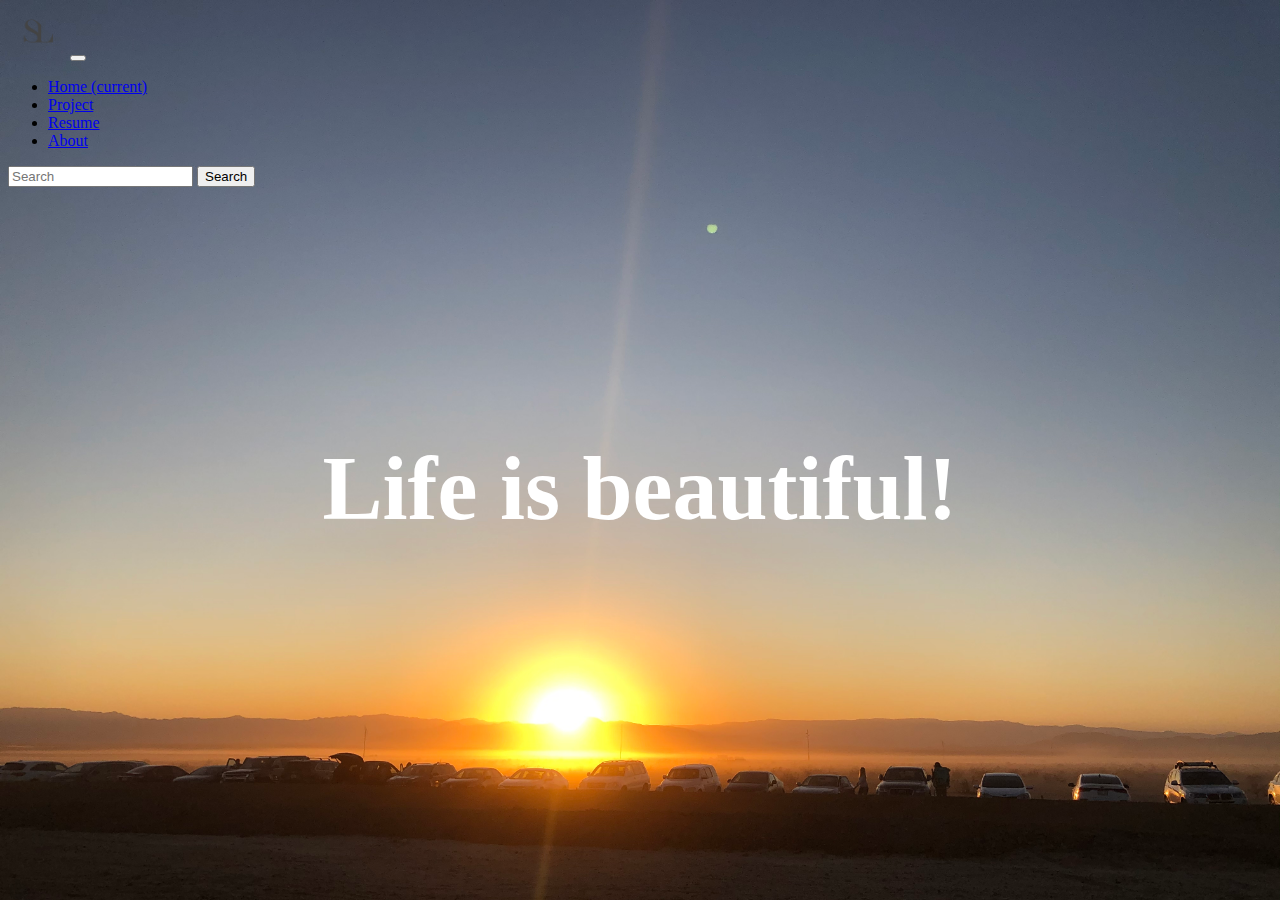
<file: index.html>
<!-- CSS -->
<link
	rel="stylesheet"
	href="https://cdn.jsdelivr.net/npm/bootstrap@4.5.3/dist/css/bootstrap.min.css"
	integrity="sha384-TX8t27EcRE3e/ihU7zmQxVncDAy5uIKz4rEkgIXeMed4M0jlfIDPvg6uqKI2xXr2"
	crossorigin="anonymous"
/>
<link rel="stylesheet" href="assets/css/main.css" />
<link rel="stylesheet" href="assets/css/index.css" />

<!-- jQuery and JS bundle w/ Popper.js -->
<script
	src="https://code.jquery.com/jquery-3.5.1.slim.min.js"
	integrity="sha384-DfXdz2htPH0lsSSs5nCTpuj/zy4C+OGpamoFVy38MVBnE+IbbVYUew+OrCXaRkfj"
	crossorigin="anonymous"
></script>
<script
	src="https://cdn.jsdelivr.net/npm/bootstrap@4.5.3/dist/js/bootstrap.bundle.min.js"
	integrity="sha384-ho+j7jyWK8fNQe+A12Hb8AhRq26LrZ/JpcUGGOn+Y7RsweNrtN/tE3MoK7ZeZDyx"
	crossorigin="anonymous"
></script>
<html>
	<body class="home">
		<nav class="navbar navbar-expand-lg navbar-light bg-light">
			<img class="nav-logo" src="assets/images/logo.png" />
			<button
				class="navbar-toggler"
				type="button"
				data-toggle="collapse"
				data-target="#navbarSupportedContent"
				aria-controls="navbarSupportedContent"
				aria-expanded="false"
				aria-label="Toggle navigation"
			>
				<span class="navbar-toggler-icon"></span>
			</button>
			<div class="collapse navbar-collapse" id="navbarSupportedContent">
				<ul class="navbar-nav mr-auto">
					<li class="nav-item active">
						<a class="nav-link" href="#"
							>Home <span class="sr-only">(current)</span></a
						>
					</li>
					<li class="nav-item">
						<a class="nav-link" href="project.html">Project</a>
					</li>
					<li class="nav-item">
						<a class="nav-link" href="resume.html">Resume</a>
					</li>
					<li class="nav-item">
						<a class="nav-link" href="about.html">About</a>
					</li>
					<!-- <li class="nav-item dropdown">
						<a
							class="nav-link dropdown-toggle"
							href="#"
							id="navbarDropdown"
							role="button"
							data-toggle="dropdown"
							aria-haspopup="true"
							aria-expanded="false"
						>
							Dropdown
						</a>
						<div
							class="dropdown-menu"
							aria-labelledby="navbarDropdown"
						>
							<a class="dropdown-item" href="#">Action</a>
							<a class="dropdown-item" href="#">Another action</a>
							<div class="dropdown-divider"></div>
							<a class="dropdown-item" href="#"
								>Something else here</a
							>
						</div>
					</li> -->
					<!-- <li class="nav-item">
						<a class="nav-link disabled" href="#">Disabled</a>
					</li> -->
				</ul>
				<form class="form-inline my-2 my-lg-0">
					<input
						class="form-control mr-sm-2"
						type="search"
						placeholder="Search"
						aria-label="Search"
					/>
					<button
						class="btn btn-outline-success my-2 my-sm-0"
						type="submit"
					>
						Search
					</button>
				</form>
			</div>
		</nav>
		<h1>Life is beautiful!</h1>
	</body>

	<!-- <img class="logo" src="assets/images/logo.png" /> -->
</html>
</file>
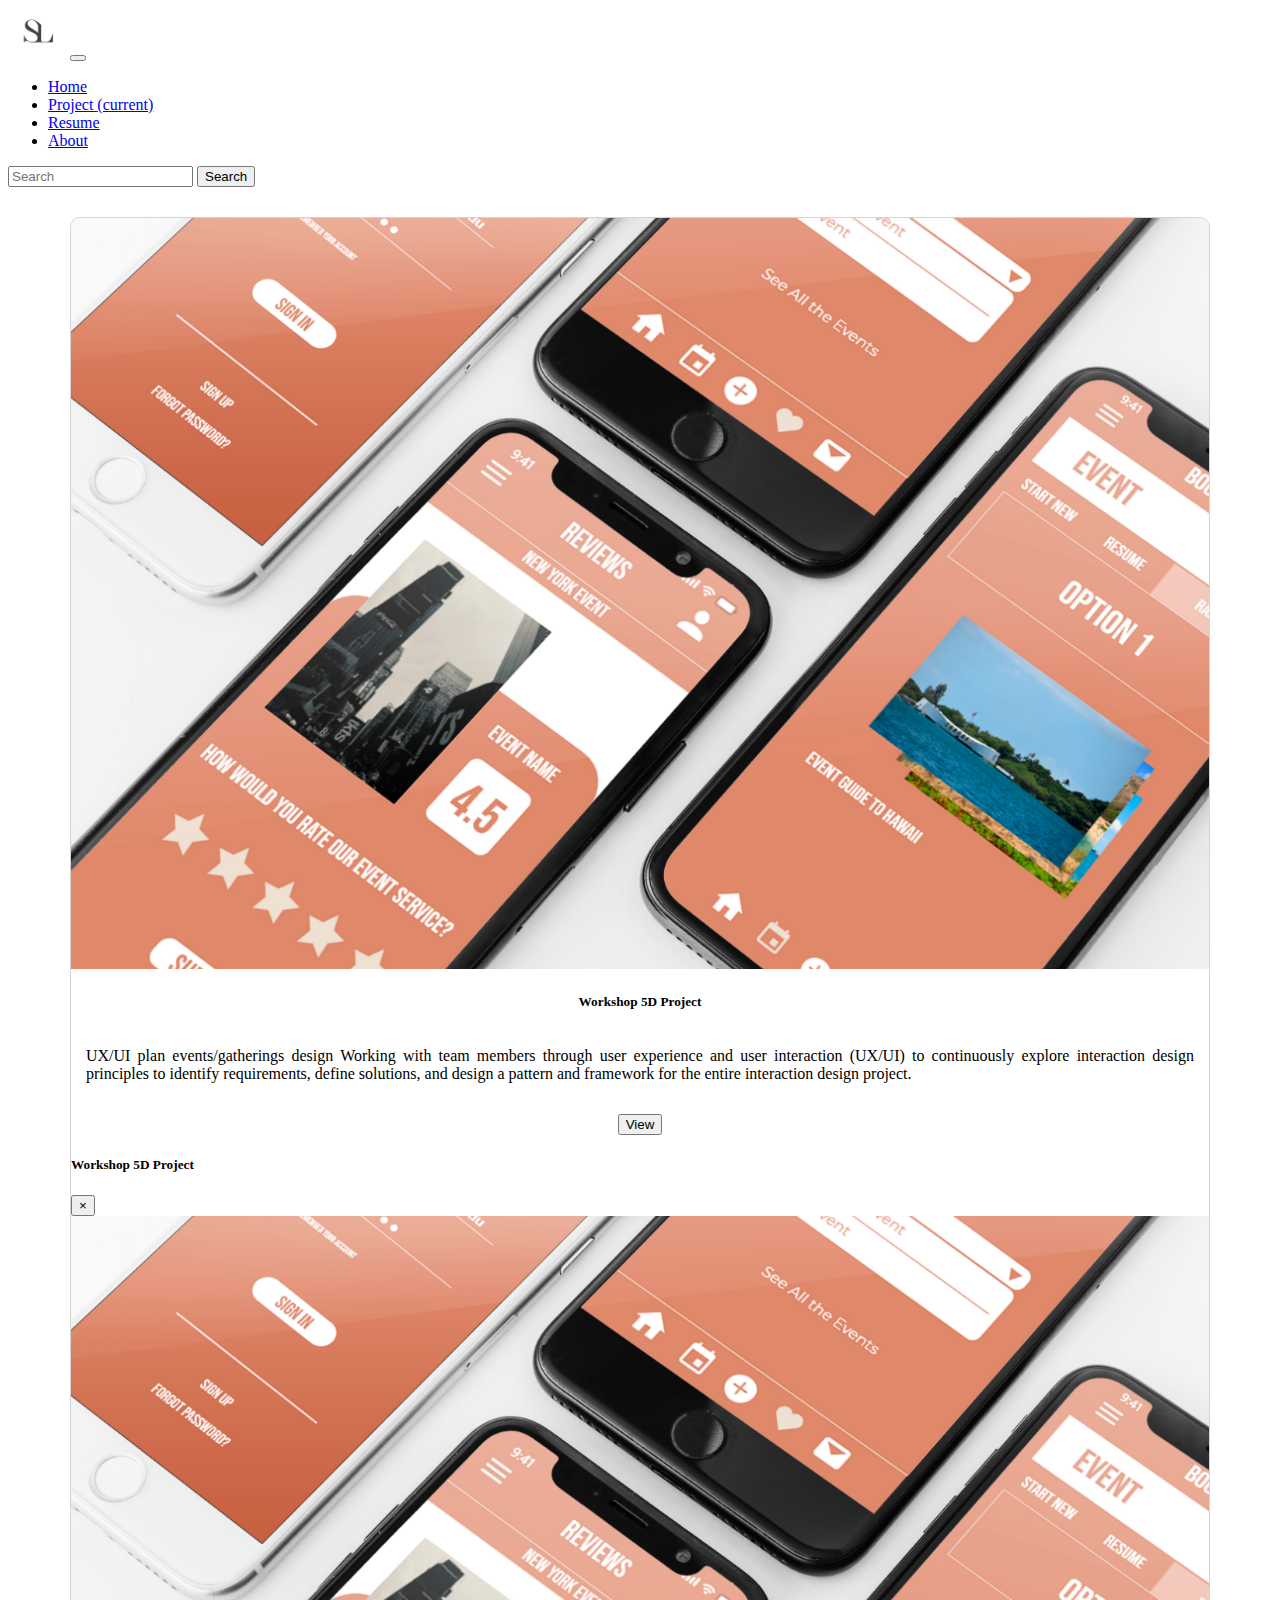
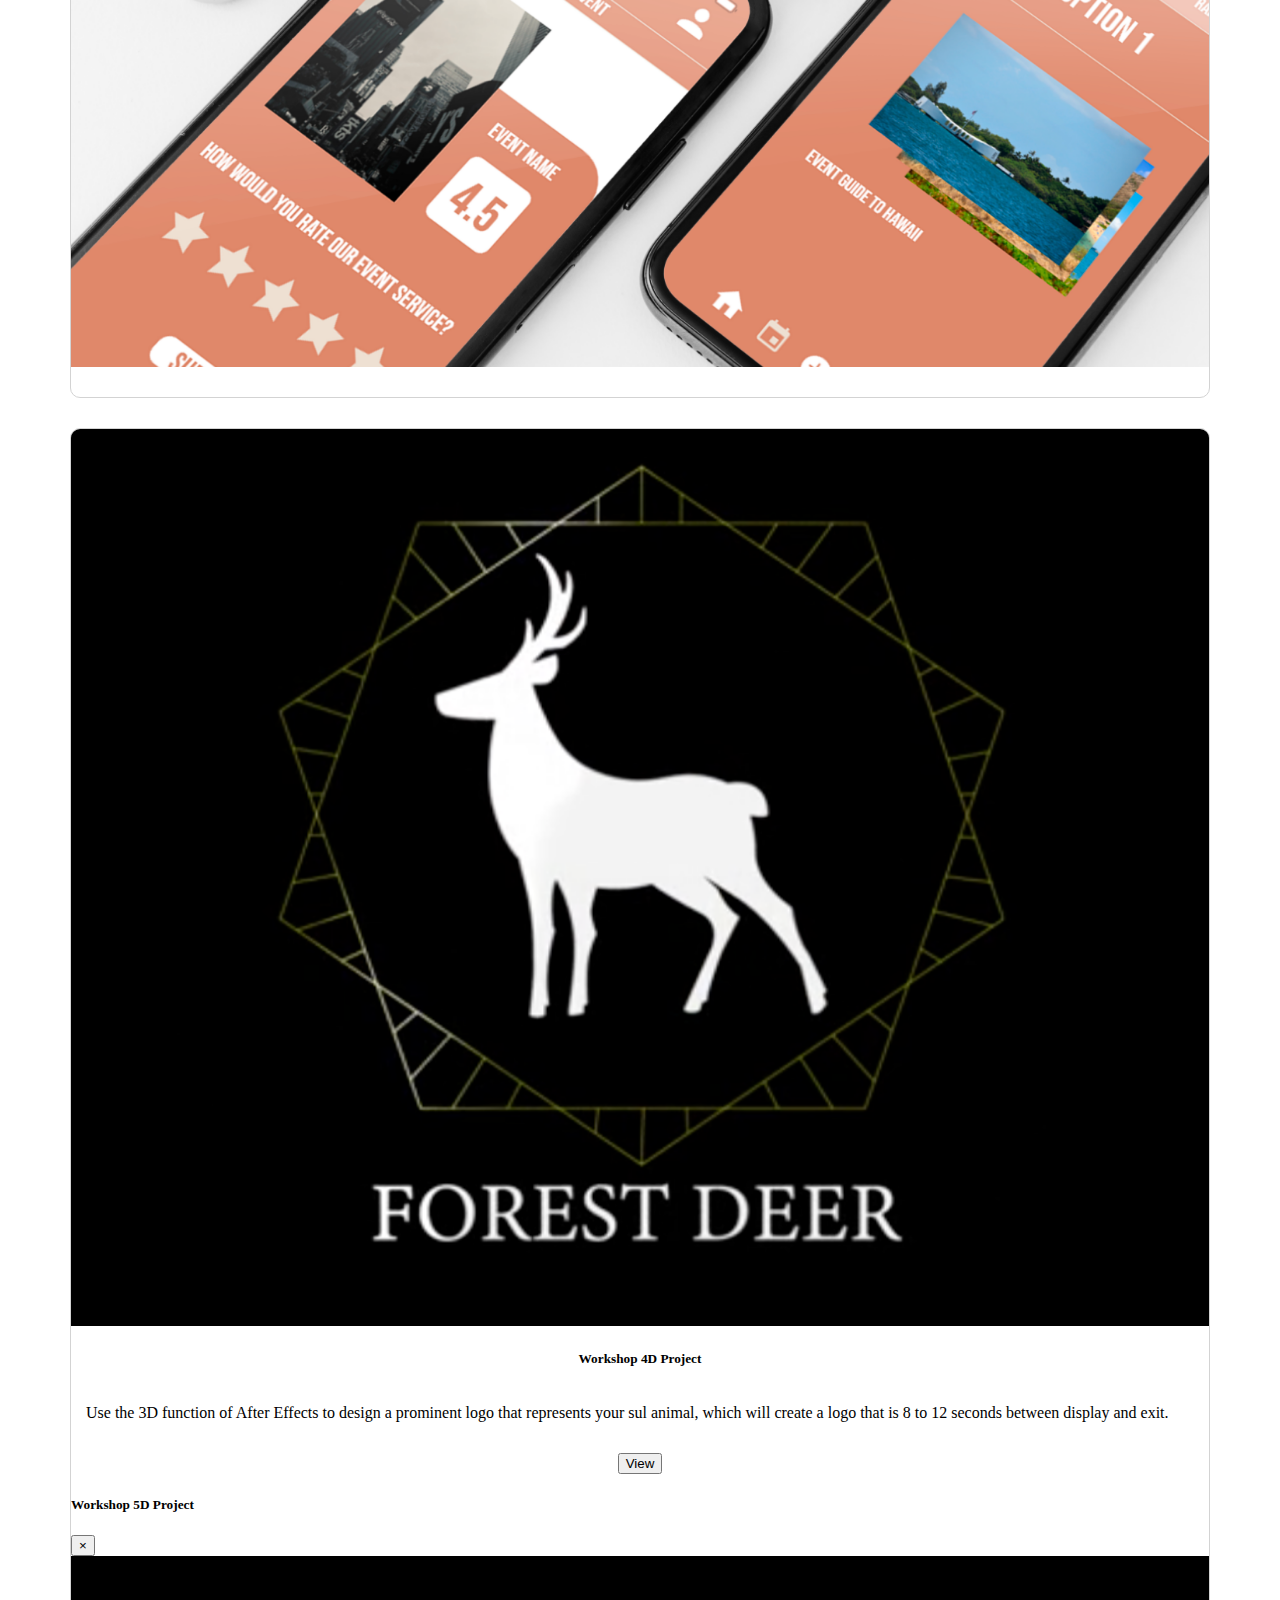
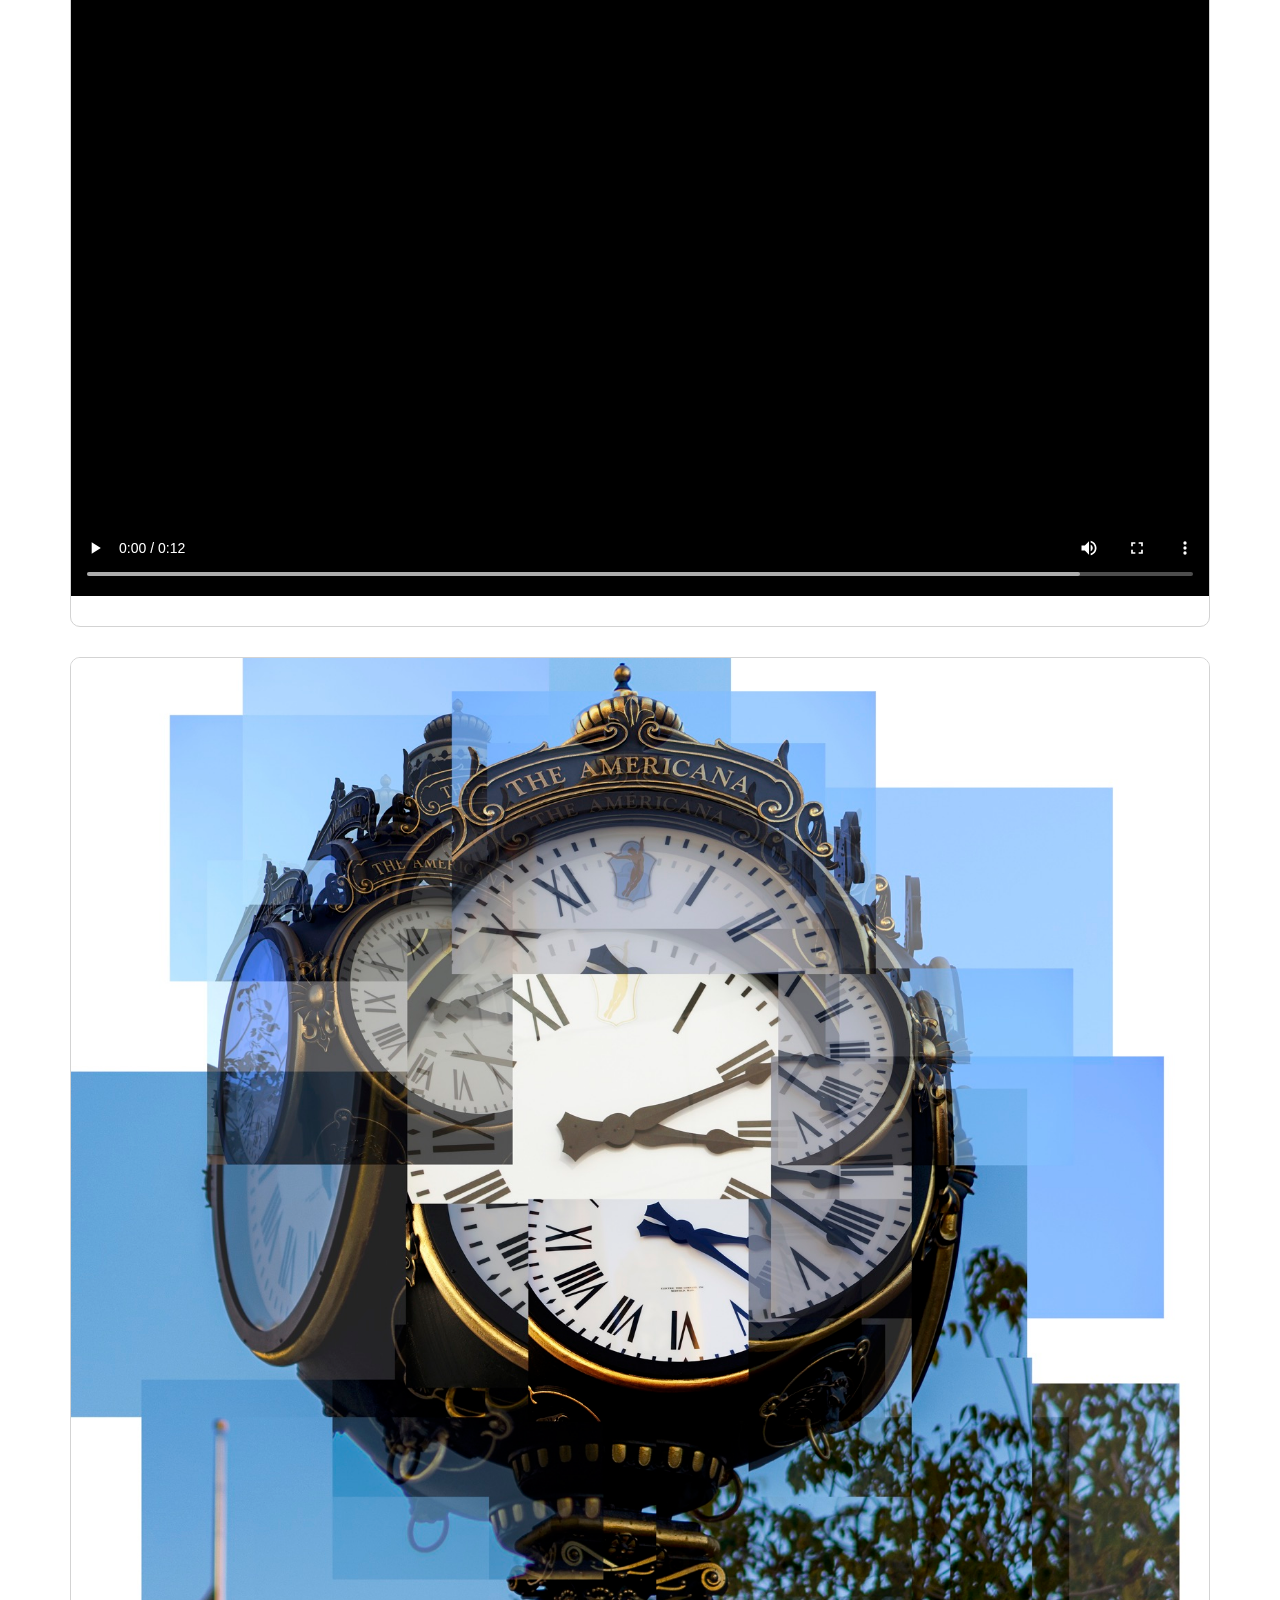
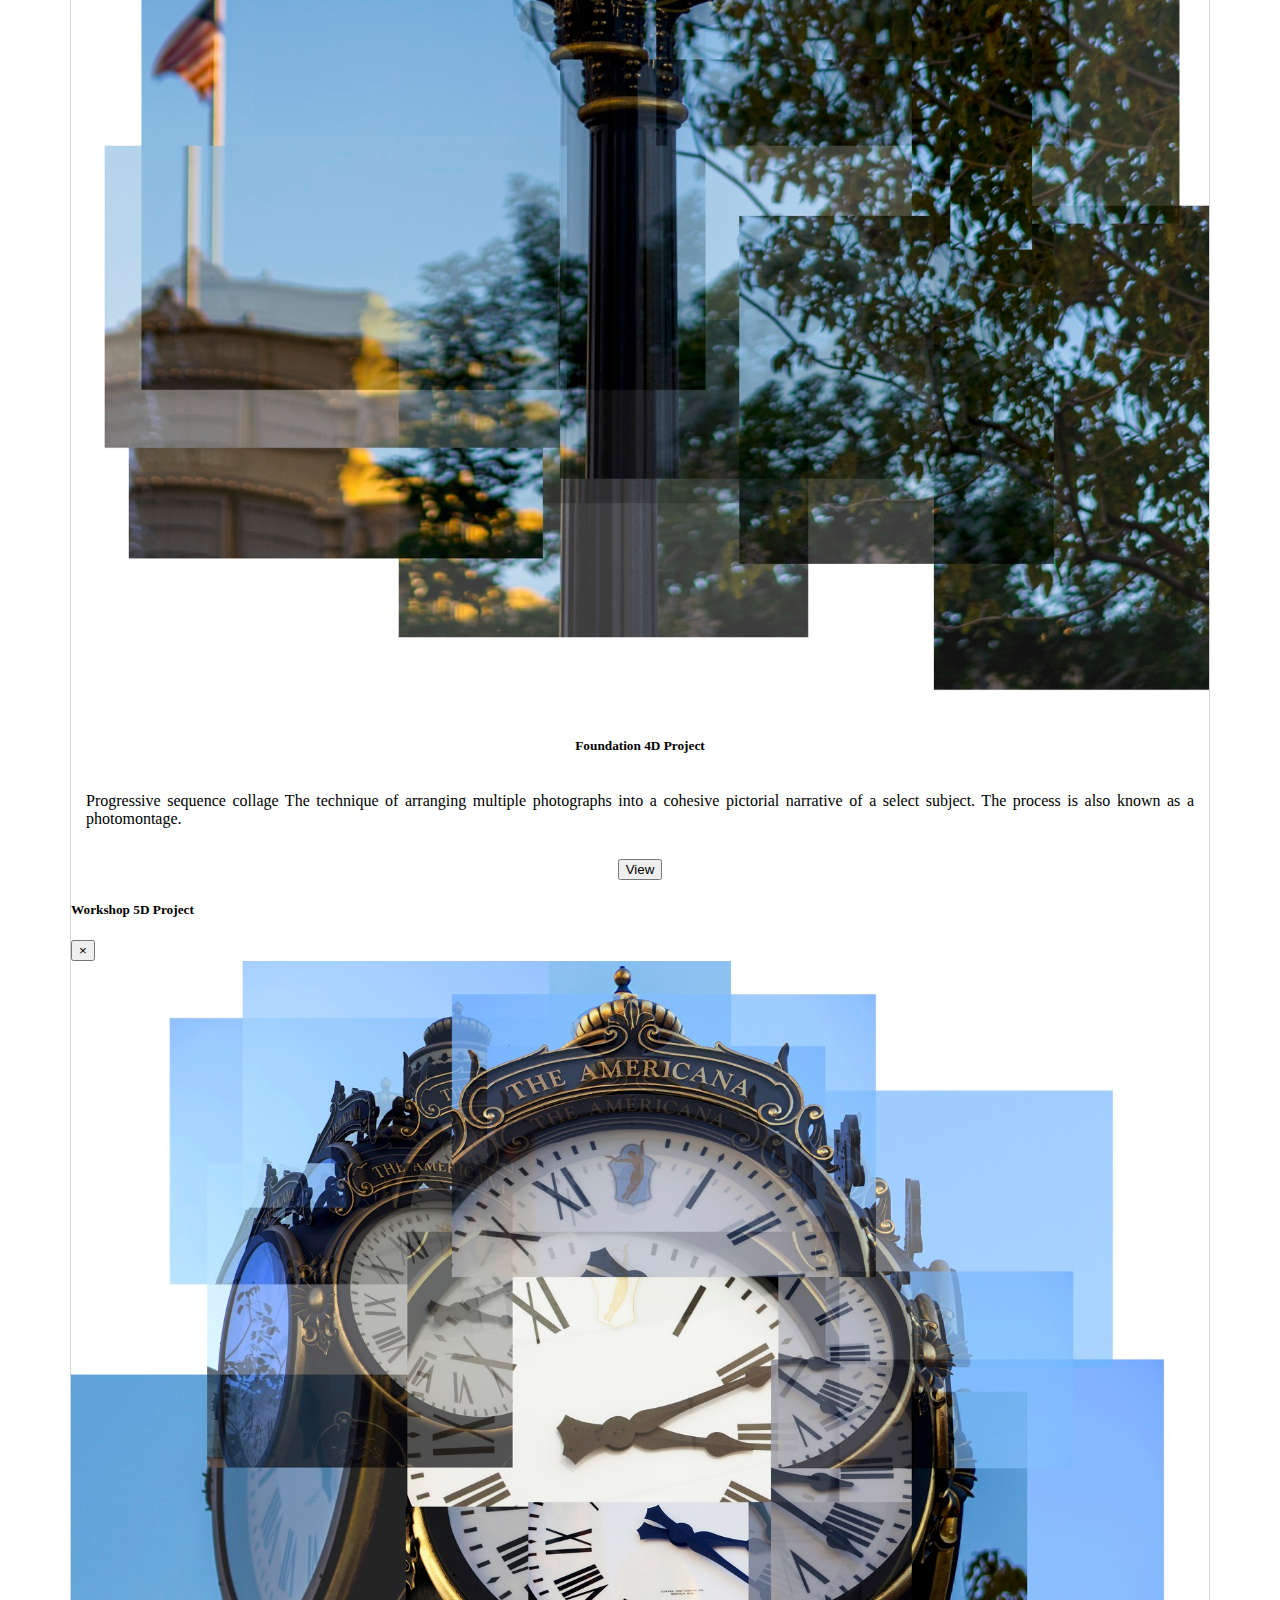
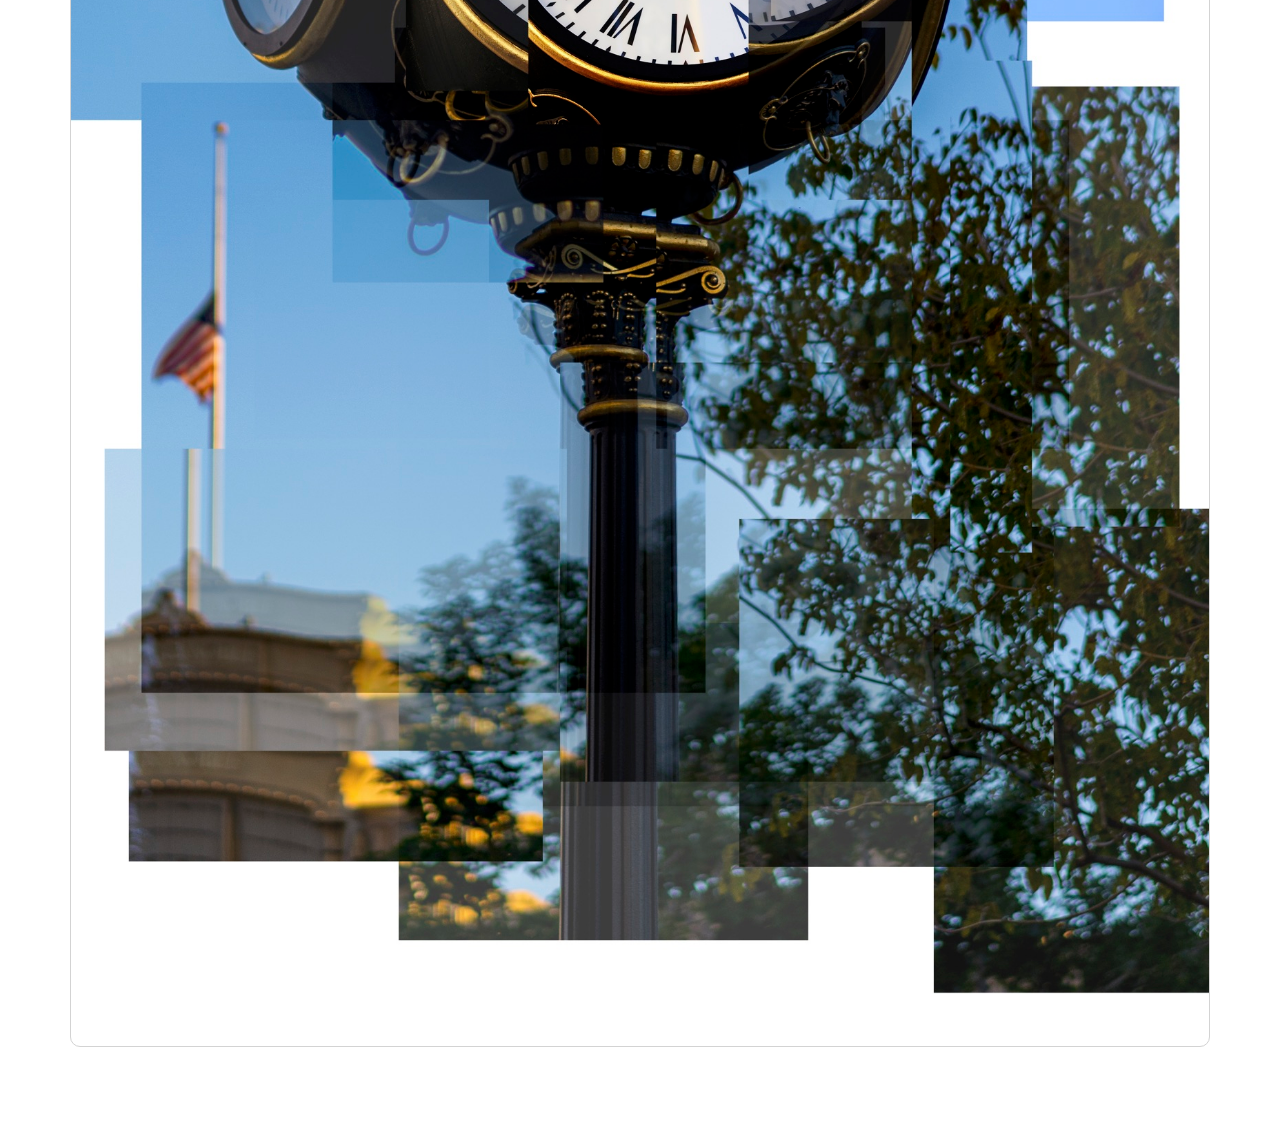
<file: project.html>
<link
	rel="stylesheet"
	href="https://cdn.jsdelivr.net/npm/bootstrap@4.5.3/dist/css/bootstrap.min.css"
	integrity="sha384-TX8t27EcRE3e/ihU7zmQxVncDAy5uIKz4rEkgIXeMed4M0jlfIDPvg6uqKI2xXr2"
	crossorigin="anonymous"
/>
<link rel="stylesheet" href="assets/css/main.css" />
<link rel="stylesheet" href="assets/css/project.css" />
<script
	src="https://code.jquery.com/jquery-3.5.1.slim.min.js"
	integrity="sha384-DfXdz2htPH0lsSSs5nCTpuj/zy4C+OGpamoFVy38MVBnE+IbbVYUew+OrCXaRkfj"
	crossorigin="anonymous"
></script>
<script
	src="https://cdn.jsdelivr.net/npm/bootstrap@4.5.3/dist/js/bootstrap.bundle.min.js"
	integrity="sha384-ho+j7jyWK8fNQe+A12Hb8AhRq26LrZ/JpcUGGOn+Y7RsweNrtN/tE3MoK7ZeZDyx"
	crossorigin="anonymous"
></script>

<html>
	<nav class="navbar navbar-expand-lg navbar-light bg-light">
		<img class="nav-logo" src="assets/images/logo.png" />
		<button
			class="navbar-toggler"
			type="button"
			data-toggle="collapse"
			data-target="#navbarSupportedContent"
			aria-controls="navbarSupportedContent"
			aria-expanded="false"
			aria-label="Toggle navigation"
		>
			<span class="navbar-toggler-icon"></span>
		</button>
		<div class="collapse navbar-collapse" id="navbarSupportedContent">
			<ul class="navbar-nav mr-auto">
				<li class="nav-item">
					<a class="nav-link" href="index.html">Home</a>
				</li>
				<li class="nav-item active">
					<a class="nav-link" href="project.html"
						>Project <span class="sr-only">(current)</span></a
					>
				</li>
				<li class="nav-item">
					<a class="nav-link" href="resume.html">Resume</a>
				</li>
				<li class="nav-item">
					<a class="nav-link" href="about.html">About</a>
				</li>
				<!-- <li class="nav-item dropdown">
					<a
						class="nav-link dropdown-toggle"
						href="#"
						id="navbarDropdown"
						role="button"
						data-toggle="dropdown"
						aria-haspopup="true"
						aria-expanded="false"
					>
						Dropdown
					</a>
					<div class="dropdown-menu" aria-labelledby="navbarDropdown">
						<a class="dropdown-item" href="#">Action</a>
						<a class="dropdown-item" href="#">Another action</a>
						<div class="dropdown-divider"></div>
						<a class="dropdown-item" href="#"
							>Something else here</a
						>
					</div>
				</li> -->
				<!-- <li class="nav-item">
					<a class="nav-link disabled" href="#">Disabled</a>
				</li> -->
			</ul>
			<form class="form-inline my-2 my-lg-0">
				<input
					class="form-control mr-sm-2"
					type="search"
					placeholder="Search"
					aria-label="Search"
				/>
				<button
					class="btn btn-outline-success my-2 my-sm-0"
					type="submit"
				>
					Search
				</button>
			</form>
		</div>
	</nav>

	<div>
		<div class="row">
			<div class="col">
				<img src="assets/images/workshop5d.jpg" />
				<h5 class="project-title">Workshop 5D Project</h5>
				<p>
					UX/UI plan events/gatherings design Working with team
					members through user experience and user interaction (UX/UI)
					to continuously explore interaction design principles to
					identify requirements, define solutions, and design a
					pattern and framework for the entire interaction design
					project.
				</p>
				<!-- Button trigger modal -->
				<button
					type="button"
					class="btn btn-primary"
					data-toggle="modal"
					data-target="#project1"
				>
					View
				</button>

				<!-- Modal -->
				<div
					class="modal fade"
					id="project1"
					tabindex="-1"
					role="dialog"
					aria-labelledby="exampleModalLabel"
					aria-hidden="true"
				>
					<div class="modal-dialog modal-lg" role="document">
						<div class="modal-content">
							<div class="modal-header">
								<h5 class="modal-title" id="exampleModalLabel">
									Workshop 5D Project
								</h5>
								<button
									type="button"
									class="close"
									data-dismiss="modal"
									aria-label="Close"
								>
									<span aria-hidden="true">&times;</span>
								</button>
							</div>
							<div class="modal-body">
								<img src="assets/images/workshop5d.jpg" />
							</div>
						</div>
					</div>
				</div>
			</div>
			<div class="col">
				<img src="assets/images/video_snapshot.png" />

				<h5 class="project-title">Workshop 4D Project</h5>

				
				<p>Use the 3D function of After Effects to design a prominent logo that represents your sul animal,
				which will create a logo that is 8 to 12 seconds between display and exit.</p>

				<!-- Button trigger modal -->
				<button
					type="button"
					class="btn btn-primary"
					data-toggle="modal"
					data-target="#project2"
				>
					View
				</button>

				<!-- Modal -->
				<div
					class="modal fade"
					id="project2"
					tabindex="-1"
					role="dialog"
					aria-labelledby="exampleModalLabel"
					aria-hidden="true"
				>
					<div class="modal-dialog modal-lg" role="document">
						<div class="modal-content">
							<div class="modal-header">
								<h5 class="modal-title" id="exampleModalLabel">
									Workshop 5D Project
								</h5>
								<button
									type="button"
									class="close"
									data-dismiss="modal"
									aria-label="Close"
								>
									<span aria-hidden="true">&times;</span>
								</button>
							</div>
							<div class="modal-body">
								<video controls>
									<source
										src="assets/images/video.mp4"
										type="video/mp4"
									/>

									Your browser does not support the video tag.
								</video>
							</div>
						</div>
					</div>
				</div>
			</div>
			<div class="col">
				<img src="assets/images/clock.jpg" />
				<h5 class="project-title">Foundation 4D Project</h5>

				<p>Progressive sequence collage
					
				The technique of arranging multiple photographs into a cohesive pictorial narrative of a select subject. The process is also known as a photomontage.</p>

				<!-- Button trigger modal -->
				<button
					type="button"
					class="btn btn-primary"
					data-toggle="modal"
					data-target="#project3"
				>
					View
				</button>

				<!-- Modal -->
				<div
					class="modal fade"
					id="project3"
					tabindex="-1"
					role="dialog"
					aria-labelledby="exampleModalLabel"
					aria-hidden="true"
				>
					<div class="modal-dialog modal-lg" role="document">
						<div class="modal-content">
							<div class="modal-header">
								<h5 class="modal-title" id="exampleModalLabel">
									Workshop 5D Project
								</h5>
								<button
									type="button"
									class="close"
									data-dismiss="modal"
									aria-label="Close"
								>
									<span aria-hidden="true">&times;</span>
								</button>
							</div>
							<div class="modal-body">
								<img src="assets/images/clock.jpg" />
							</div>
						</div>
					</div>
				</div>
			</div>
		</div>
	</div>
</html>
</file>
<file: assets/css/main.css>
.nav-logo {
	height: 50px;
}
</file>
<file: assets/css/index.css>
body {
	background-image: url("../images/sunset.jpeg");
	background-size: cover;
}

h1 {
	margin-top: 250px;
	color: white;
	text-align: center;
	font-size: 90px;
}
</file>
<file: assets/css/project.css>
.modal-body {
	padding: 0;
}
.modal-body img {
	width: 100%;
}
.row {
	max-width: 1200px;
	margin: auto;
	margin-top: 20px;
	margin-bottom: 100px;
}
.col {
	padding-left: 0px;
	padding-right: 0px;
	padding-bottom: 30px;
	border-radius: 10px;
	margin: 30px;
	border: 1px solid lightgray;
	overflow: hidden;
}
.col img,
.col video {
	width: 100%;
}
.col .btn {
	margin: auto;
	display: block;
}
.col p {
	text-align: justify;
	padding: 15px;
	padding-top: 5px;
}

.project-title {
	padding: 10px;
	text-align: center;
	margin-top: 15px;
}
</file>
